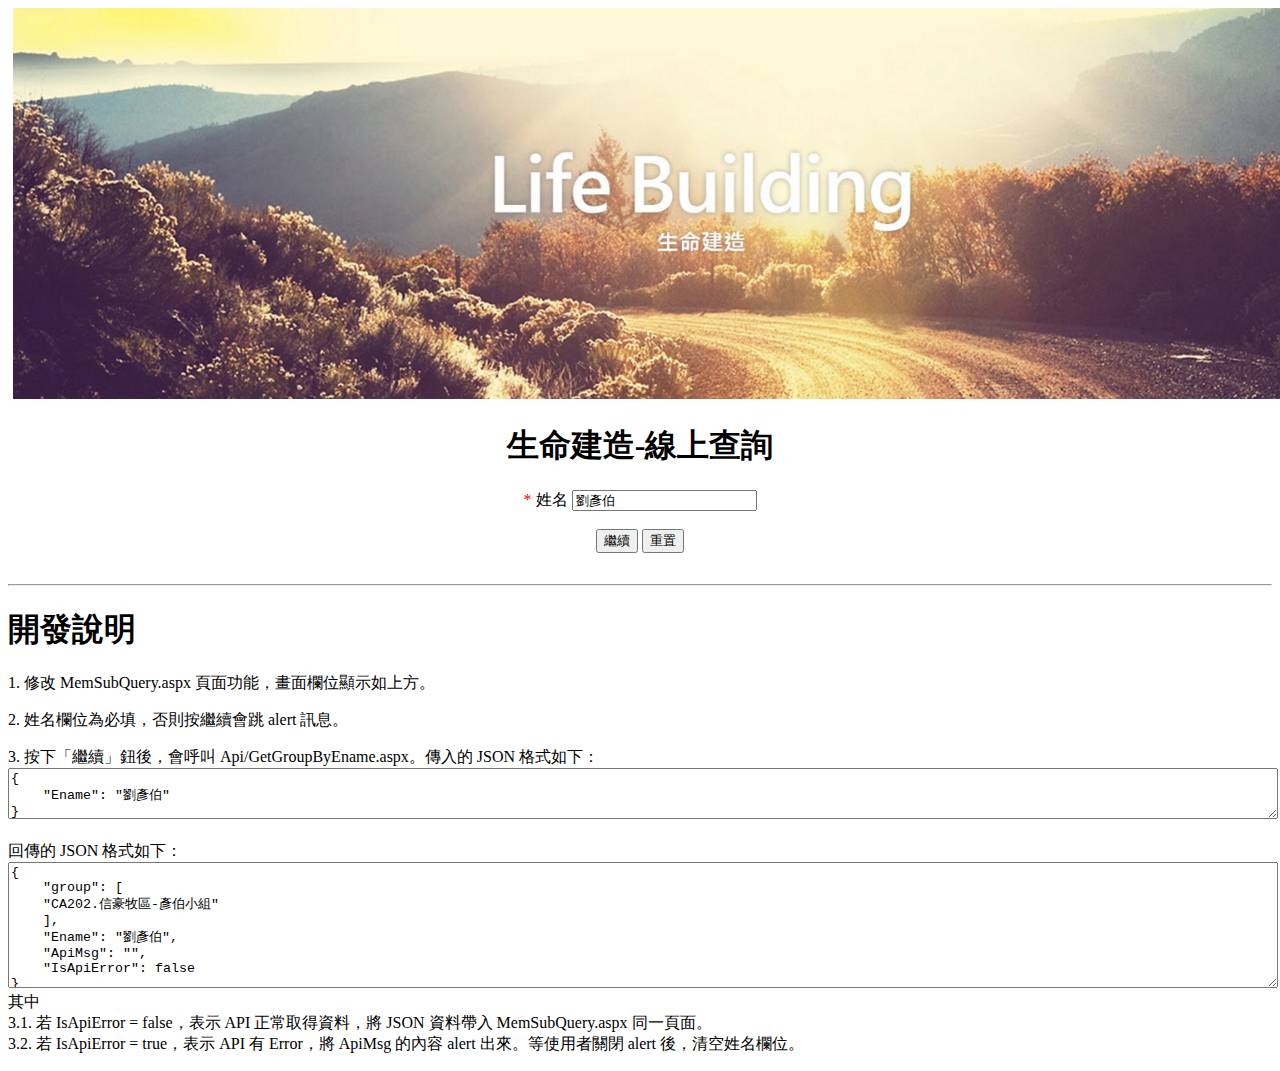
<file: LifeBuildC/SDPaper/生命建造-個人線上查詢/Page1.html>
﻿<!DOCTYPE html>
<html>
<head>
    <meta charset="utf-8" />
    <title></title>
</head>
<body>
    <div style="text-align: center; margin: 5px;">
        <img src="img/title.jpg" />
        <h1>生命建造-線上查詢</h1>
        <font style="color: red">*</font> 姓名 <input id="Text1" type="text" value="劉彥伯" /><br />
        <br />
        <input id="Button1" onclick="window.location='Page2.html'" type="button" value="繼續" />
        <input id="Button2" type="button" value="重置" />
    </div>
    <br />
    <hr/>
    <h1>開發說明</h1>
    1. 修改 MemSubQuery.aspx 頁面功能，畫面欄位顯示如上方。
    <p />
    2. 姓名欄位為必填，否則按繼續會跳 alert 訊息。
    <p />
    3. 按下「繼續」鈕後，會呼叫 Api/GetGroupByEname.aspx。傳入的 JSON 格式如下：
    <br />
    <textarea id="TextArea1" style="width: 100%" rows="3">
{
    "Ename": "劉彥伯"
}
    </textarea>
    <br />
    <br />
    回傳的 JSON 格式如下：
    <br />
    <textarea id="TextArea1" style="width: 100%" rows="8">
{
    "group": [
    "CA202.信豪牧區-彥伯小組"
    ],
    "Ename": "劉彥伯",
    "ApiMsg": "",
    "IsApiError": false
}
    </textarea>
    <br/>
    其中
    <br />
    3.1. 若 IsApiError = false，表示 API 正常取得資料，將 JSON 資料帶入 MemSubQuery.aspx 同一頁面。<br />
    3.2. 若 IsApiError = true，表示 API 有 Error，將 ApiMsg 的內容 alert 出來。等使用者關閉 alert 後，清空姓名欄位。

</body>
</html>
</file>
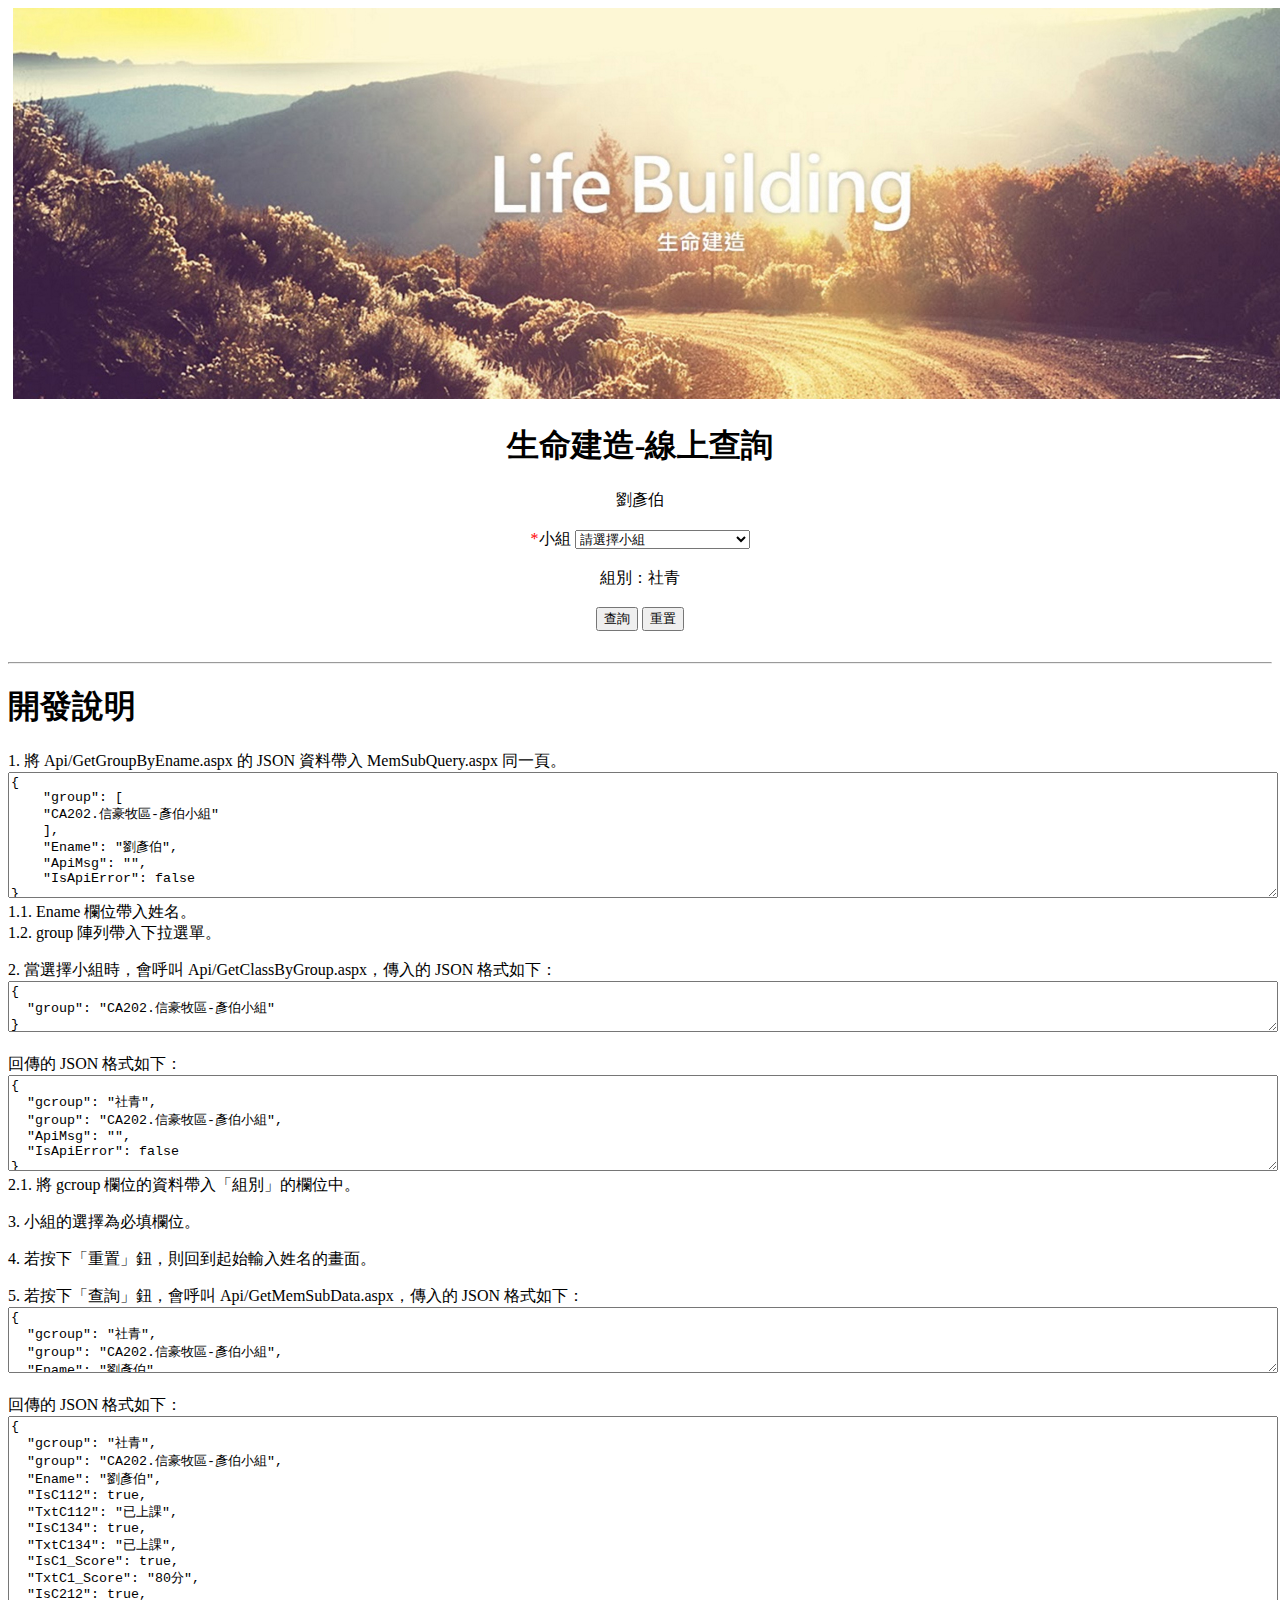
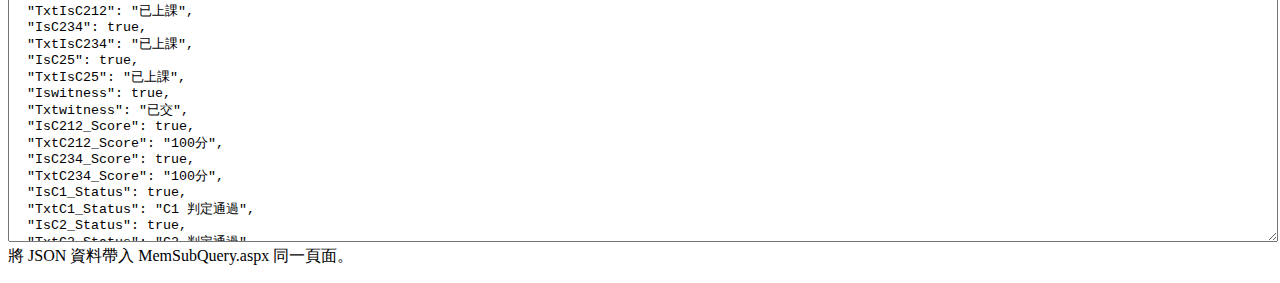
<file: LifeBuildC/SDPaper/生命建造-個人線上查詢/Page2.html>
﻿<!DOCTYPE html>
<html>
<head>
    <meta charset="utf-8" />
    <title></title>
</head>
<body>
    <div style="text-align: center; margin: 5px;">
        <img src="img/title.jpg" />
        <h1>生命建造-線上查詢</h1>
        <label>劉彥伯</label>
        <br />
        <br />
        <font style="color: red">*</font>小組
        <select id="Select1">
            <option>請選擇小組</option>
            <option>CA202.信豪牧區-彥伯小組</option>
        </select>
        <br />
        <br />
        組別：社青
        <br />
        <br />
        <input id="Button1" type="button" onclick="window.location='Page3.html'" value="查詢" />
        <input id="Button2" type="button" onclick="window.location='Page1.html'" value="重置" />
    </div>
    <br />
    <hr />
    <h1>開發說明</h1>
    1. 將 Api/GetGroupByEname.aspx 的 JSON 資料帶入 MemSubQuery.aspx 同一頁。<br />
    <textarea id="TextArea1" style="width: 100%" rows="8">
{
    "group": [
    "CA202.信豪牧區-彥伯小組"
    ],
    "Ename": "劉彥伯",
    "ApiMsg": "",
    "IsApiError": false
}
    </textarea>
    <br/>
    1.1. Ename 欄位帶入姓名。
    <br/>
    1.2. group 陣列帶入下拉選單。
    <p/>
    2. 當選擇小組時，會呼叫 Api/GetClassByGroup.aspx，傳入的 JSON 格式如下：
    <br />
    <textarea id="TextArea1" style="width: 100%" rows="3">
{
  "group": "CA202.信豪牧區-彥伯小組"
}
    </textarea>
    <br />
    <br />
    回傳的 JSON 格式如下：
    <br />
    <textarea id="TextArea1" style="width: 100%" rows="6">
{
  "gcroup": "社青",
  "group": "CA202.信豪牧區-彥伯小組",
  "ApiMsg": "",
  "IsApiError": false
}
    </textarea>
    <br />
    2.1. 將 gcroup 欄位的資料帶入「組別」的欄位中。
    <p/>
    3. 小組的選擇為必填欄位。
    <p />
    4. 若按下「重置」鈕，則回到起始輸入姓名的畫面。
    <p />
    5. 若按下「查詢」鈕，會呼叫 Api/GetMemSubData.aspx，傳入的 JSON 格式如下：
    <br />
    <textarea id="TextArea1" style="width: 100%" rows="4">
{
  "gcroup": "社青",
  "group": "CA202.信豪牧區-彥伯小組",
  "Ename": "劉彥伯"
}
    </textarea>
    <br />
    <br />
    回傳的 JSON 格式如下：
    <br />
    <textarea id="TextArea1" style="width: 100%" rows="28">
{
  "gcroup": "社青",
  "group": "CA202.信豪牧區-彥伯小組",
  "Ename": "劉彥伯",
  "IsC112": true,
  "TxtC112": "已上課",
  "IsC134": true,
  "TxtC134": "已上課",
  "IsC1_Score": true,
  "TxtC1_Score": "80分",
  "IsC212": true,
  "TxtIsC212": "已上課",
  "IsC234": true,
  "TxtIsC234": "已上課",
  "IsC25": true,
  "TxtIsC25": "已上課",
  "Iswitness": true,
  "Txtwitness": "已交",
  "IsC212_Score": true,
  "TxtC212_Score": "100分",
  "IsC234_Score": true,
  "TxtC234_Score": "100分",
  "IsC1_Status": true,
  "TxtC1_Status": "C1 判定通過",
  "IsC2_Status": true,
  "TxtC2_Status": "C2 判定通過",
  "ApiMsg": null,
  "IsApiError": false
}
    </textarea>
    <br />
    將 JSON 資料帶入 MemSubQuery.aspx 同一頁面。
</body>
</html>
</file>
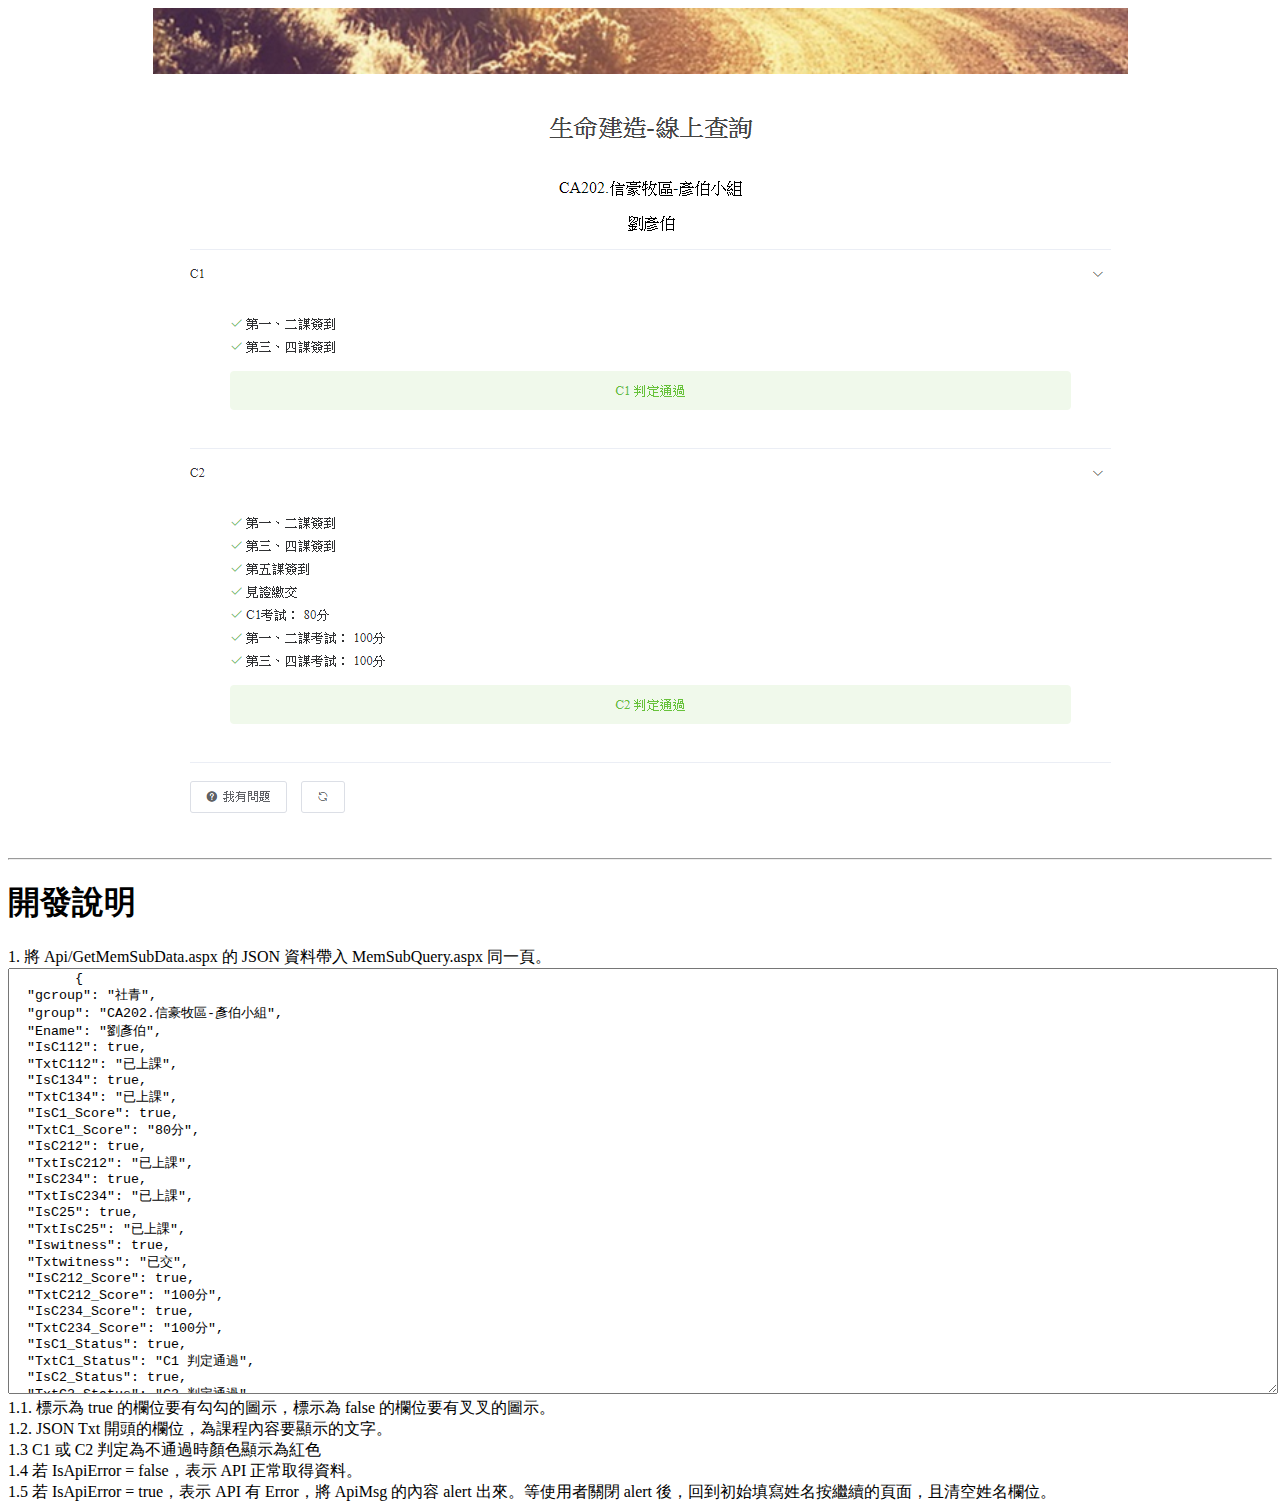
<file: LifeBuildC/SDPaper/生命建造-個人線上查詢/Page3.html>
﻿<!DOCTYPE html>
<html>
<head>
    <meta charset="utf-8" />
    <title></title>
</head>
<body>
    <div style="text-align: center; margin: 5px;">
        <img src="img/001.png" />
        
    </div>
    <br />
    <hr />
    <h1>開發說明</h1>
    1. 將 Api/GetMemSubData.aspx 的 JSON 資料帶入 MemSubQuery.aspx 同一頁。<br />
    <textarea id="TextArea1" style="width: 100%" rows="28">
        {
  "gcroup": "社青",
  "group": "CA202.信豪牧區-彥伯小組",
  "Ename": "劉彥伯",
  "IsC112": true,
  "TxtC112": "已上課",
  "IsC134": true,
  "TxtC134": "已上課",
  "IsC1_Score": true,
  "TxtC1_Score": "80分",
  "IsC212": true,
  "TxtIsC212": "已上課",
  "IsC234": true,
  "TxtIsC234": "已上課",
  "IsC25": true,
  "TxtIsC25": "已上課",
  "Iswitness": true,
  "Txtwitness": "已交",
  "IsC212_Score": true,
  "TxtC212_Score": "100分",
  "IsC234_Score": true,
  "TxtC234_Score": "100分",
  "IsC1_Status": true,
  "TxtC1_Status": "C1 判定通過",
  "IsC2_Status": true,
  "TxtC2_Status": "C2 判定通過",
  "ApiMsg": null,
  "IsApiError": false
}
    </textarea>
    <br />
    1.1. 標示為 true 的欄位要有勾勾的圖示，標示為 false 的欄位要有叉叉的圖示。
    <br />
    1.2. JSON Txt 開頭的欄位，為課程內容要顯示的文字。
    <br />
    1.3 C1 或 C2 判定為不通過時顏色顯示為紅色
    <br />
    1.4 若 IsApiError = false，表示 API 正常取得資料。
    <br />
    1.5 若 IsApiError = true，表示 API 有 Error，將 ApiMsg 的內容 alert 出來。等使用者關閉 alert 後，回到初始填寫姓名按繼續的頁面，且清空姓名欄位。
</body>
</html>
</file>
